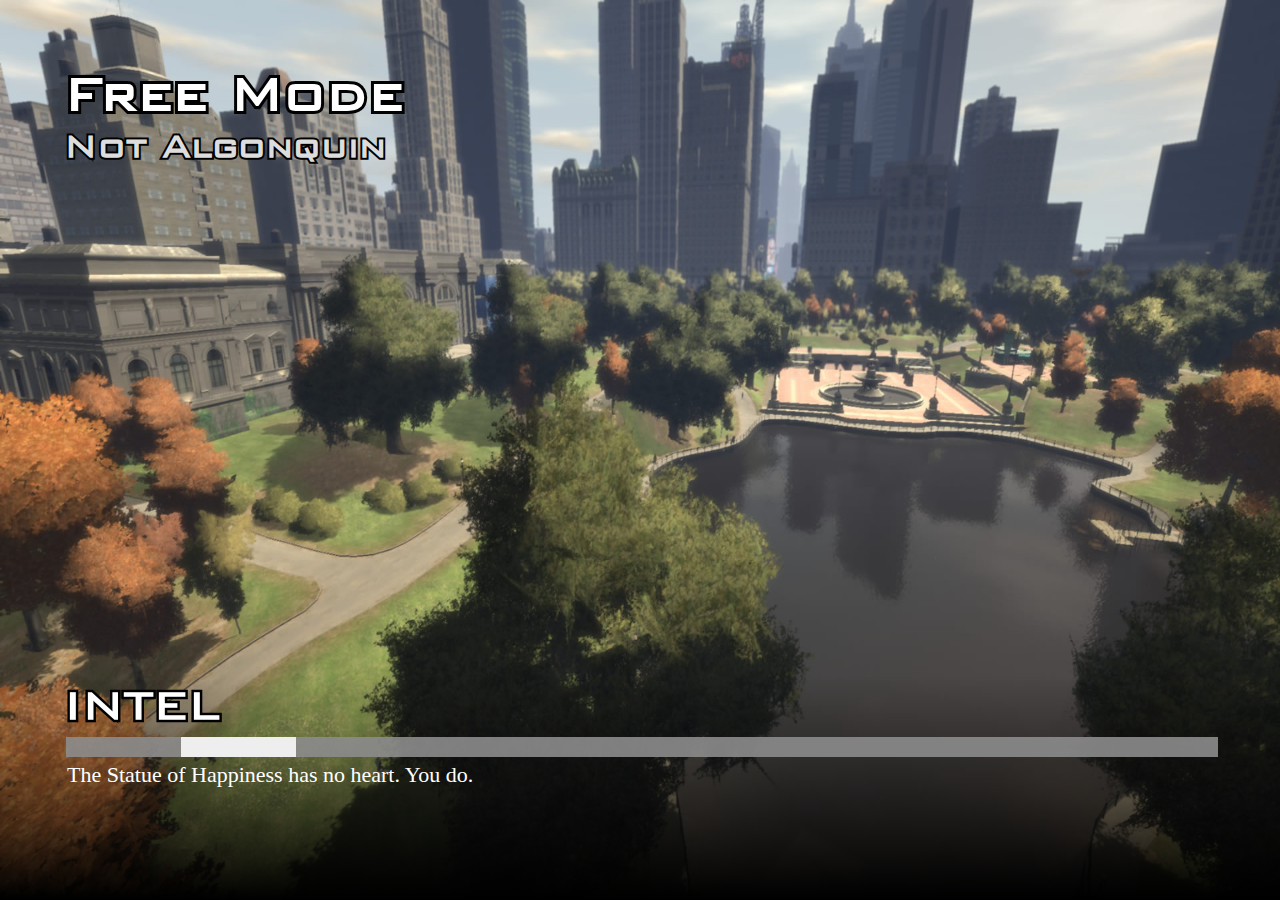
<file: [FiveM]/[test]/keks/index.html>
<html>
    <head>
        <link href="keks.css" rel="stylesheet" type="text/css" />
    </head>
    <body>
        <div class="backdrop">
            <div class="top">
                <h1 title="Free Mode">Free Mode</h1>
                <h2 title="Not Algonquin">Not Algonquin</h2>
            </div>

            <div class="letni">
                <h2 title="INTEL">Intel</h2>
                <h3></h3>
                <div class="loadbar"><div class="thingy"></div></div>
                <p>The Statue of Happiness has no heart. You do.</p>
            </div>
            <div class="bottom">
                <div id="gradient">
                </div>
            </div>
        </div>

<script type="text/javascript">
// this will actually restart the loading bar a lot, making multiple loading bars is an exercise to the reader... for now.
// for a set of possible events, see https://github.com/citizenfx/fivem/blob/master/code/components/loading-screens-five/src/LoadingScreens.cpp
var count = 0;
var thisCount = 0;

const emoji = {
    INIT_BEFORE_MAP_LOADED: [ '🍉' ],
    INIT_AFTER_MAP_LOADED: [ '🍋', '🍊' ],
    INIT_SESSION: [ '🍐', '🍅', '🍆' ],
};

const handlers = {
    startInitFunctionOrder(data)
    {
        count = data.count;

        document.querySelector('.letni h3').innerHTML += emoji[data.type][data.order - 1] || '';
    },

    initFunctionInvoking(data)
    {
        document.querySelector('.thingy').style.left = '0%';
        document.querySelector('.thingy').style.width = ((data.idx / count) * 100) + '%';
    },

    startDataFileEntries(data)
    {
        count = data.count;

        document.querySelector('.letni h3').innerHTML += "\u{1f358}";
    },

    performMapLoadFunction(data)
    {
        ++thisCount;

        document.querySelector('.thingy').style.left = '0%';
        document.querySelector('.thingy').style.width = ((thisCount / count) * 100) + '%';
    },

    onLogLine(data)
    {
        document.querySelector('.letni p').innerHTML = data.message + "..!";
    }
};

window.addEventListener('message', function(e)
{
    (handlers[e.data.eventName] || function() {})(e.data);
});
</script>
    </body>
</html>
</file>
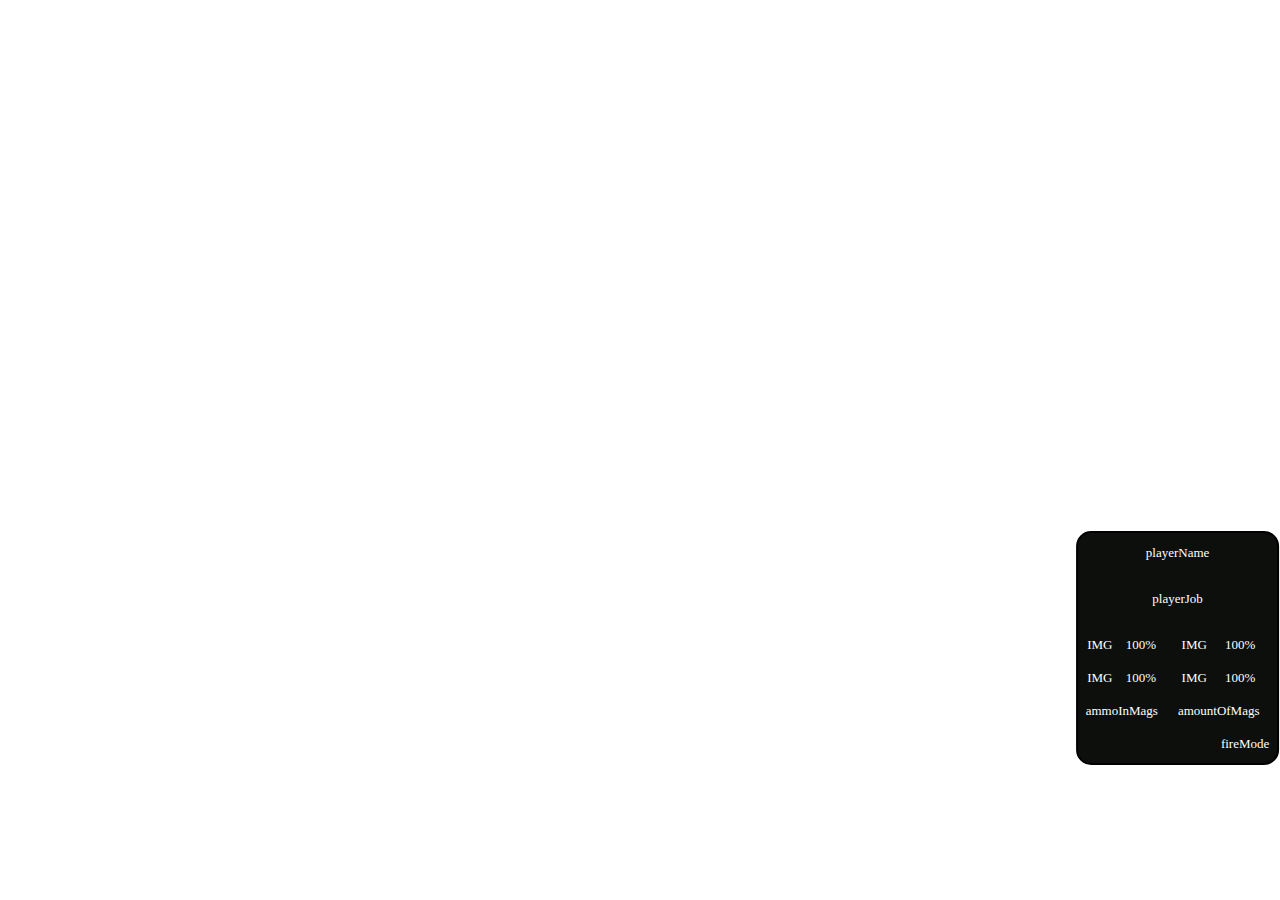
<file: [Retaliation Gaming]/RG_HTML/html/index.html>
<html>
	<head>
		<link rel="stylesheet" href="reset.css" type="text/css">
		<link rel="stylesheet" href="style.css" type="text/css">
		<script src="nui://game/ui/jquery.js" type="text/javascript"></script>
		<script src="./listener.js" type="text/javascript"></script>
		<script src="main.js" type="text/javascript"></script>
	</head>
	<body>
		<div id="container">
				<table class="tg">
				  <tr>
					<th class="tg-0agl" colspan="6"><p id="playerName">playerName</p><br></th>
				  </tr>
				  <tr>
					<td class="tg-baqh" colspan="6"><p id="playerJob">playerJob</p><br></td>
				  </tr>
				  <tr>
					<td class="tg-baqh">IMG</td>
					<td class="tg-baqh"><p id="health%">100%</p></td>
					<td class="tg-baqh" rowspan="2"></td>
					<td class="tg-baqh">IMG</td>
					<td class="tg-baqh"><p id="stamina%">100%</p></td>
					<td class="tg-0lax" rowspan="2"></td>
				  </tr>
				  <tr>
					<td class="tg-baqh">IMG</td>
					<td class="tg-baqh"><p id="hunger%">100%</p></td>
					<td class="tg-baqh">IMG</td>
					<td class="tg-baqh"><p id="thirst%">100%</p></td>
				  </tr>
				  <tr>
					<td class="tg-baqh" colspan="2" rowspan="2"><p id="ammoInMags">ammoInMags</p></td>
					<td class="tg-baqh" rowspan="2"></td>
					<td class="tg-baqh" colspan="2"><p id="amountOfMags">amountOfMags</p></td>
					<td class="tg-0lax"></td>
				  </tr>
				  <tr>
					<td class="tg-baqh"></td>
					<td class="tg-baqh" colspan="2"><p id="fireMode">fireMode</p></td>
				  </tr>
				</table>
		</div>
	</body>
</html>
</file>
<file: [FiveM]/[test]/keks/keks.css>
body
{
    margin: 0px;
    padding: 0px;
}

.backdrop
{
    position: relative;
    top: 0px;
    left: 0px;
    width: 100%;
    height: 100%;

    background-image: url(loadscreen.jpg);
    background-size: 100% 100%;
}

.bottom
{
    position: absolute;
    bottom: 0px;
    width: 100%;
    height: 100%;
}

#gradient
{
    position: absolute;
    bottom: 0px;
    width: 100%;

    height: 25%;

    background: linear-gradient(to bottom, rgba(0, 0, 0, 0) 0%, rgba(0, 0, 0, 1) 100%);
}

@font-face {
    font-family: 'BankGothic';
    src: url('bankgothic.ttf') format('truetype');
    font-weight: normal;
    font-style: normal;
}

h1, h2 {
  position: relative;
  background: transparent;
  z-index: 0;
}
/* add a single stroke */
h1:before, h2:before {
  content: attr(title);
  position: absolute;
  -webkit-text-stroke: 0.1em #000;
  left: 0;
  z-index: -1;
}


.letni
{
    position: absolute;
    left: 5%;
    right: 5%;
    bottom: 10%;

    z-index: 5;

    color: #fff;

    font-family: "Segoe UI";
}

.letni p
{
    font-size: 22px;

    margin-left: 3px;

    margin-top: 0px;
}

.letni h2, .letni h3
{
    font-family: BankGothic;

    text-transform: uppercase;

    font-size: 50px;

    margin: 0px;

    display: inline-block;
}

.top
{
    color: #fff;

    position: absolute;
    top: 7%;
    left: 5%;
    right: 5%;
}

.top h1
{
    font-family: BankGothic;
    font-size: 60px;

    margin: 0px;
}

.top h2
{
    font-family: BankGothic;
    font-size: 40px;

    margin: 0px;

    color: #ddd;
}

.loadbar
{
    width: 100%;
    background-color: rgba(140, 140, 140, .9);
    height: 20px;

    margin-left: 2px;
    margin-right: 3px;

    margin-top: 5px;
    margin-bottom: 5px;

    overflow: hidden;

    position: relative;

    display: block;
}

.thingy
{
    width: 10%;
    background-color: #eee;
    height: 20px;

    position: absolute;
    left: 10%;
}
</file>
<file: [Retaliation Gaming]/RG_HTML/html/style.css>
/* This applies to all elements (bad practice) */
* {
	color: #fff;
	/*font-family: Arial, Helvetica, sans-serif;
	background-image: url("ref/ref.jpg");
	background-position: center; /* Center the image */
	/*background-repeat: no-repeat; /* Do not repeat the image */
	/*background-size: cover; /* Resize the background image to cover the entire container */
}

/* This css centers at the middle of the screen */
#container {
	padding: 3px;
    position: absolute;
    color:#fff;
    top: 72%;
    left: 92%;
    transform: translate(-50%,-50%);
    font-size: 13px;
	text-align: center;
	background-color: #0d0f0c;
	border-radius: 15px;
	border: 2px solid #000000;
}

.small {
	font-size: 25px;
}

.tg {
	border-collapse:collapse;
	border-spacing:0;
	border:none;
}

.tg td{ 
	font-family:"Times New Roman";
	font-size:13px;
	padding:10px 5px;
	border-style:solid;
	border-width:0px;
	overflow:hidden;
	word-break:normal;
}

.tg th{
	font-family:"Times New Roman";
	font-size:13px;
	font-weight:normal;
	padding:10px 5px;
	border-style:solid;
	border-width:0px;
	overflow:hidden;
	word-break:normal;
}

.tg .tg-baqh {
	text-align:center;
	vertical-align:top
}

.tg .tg-0agl {
	font-weight:normal;
	font-size:13px;
	font-family:"Times New Roman";
	text-align:center;
	vertical-align:top
}

.tg .tg-0lax {
	text-align:left;
	vertical-align:top
}
</file>
